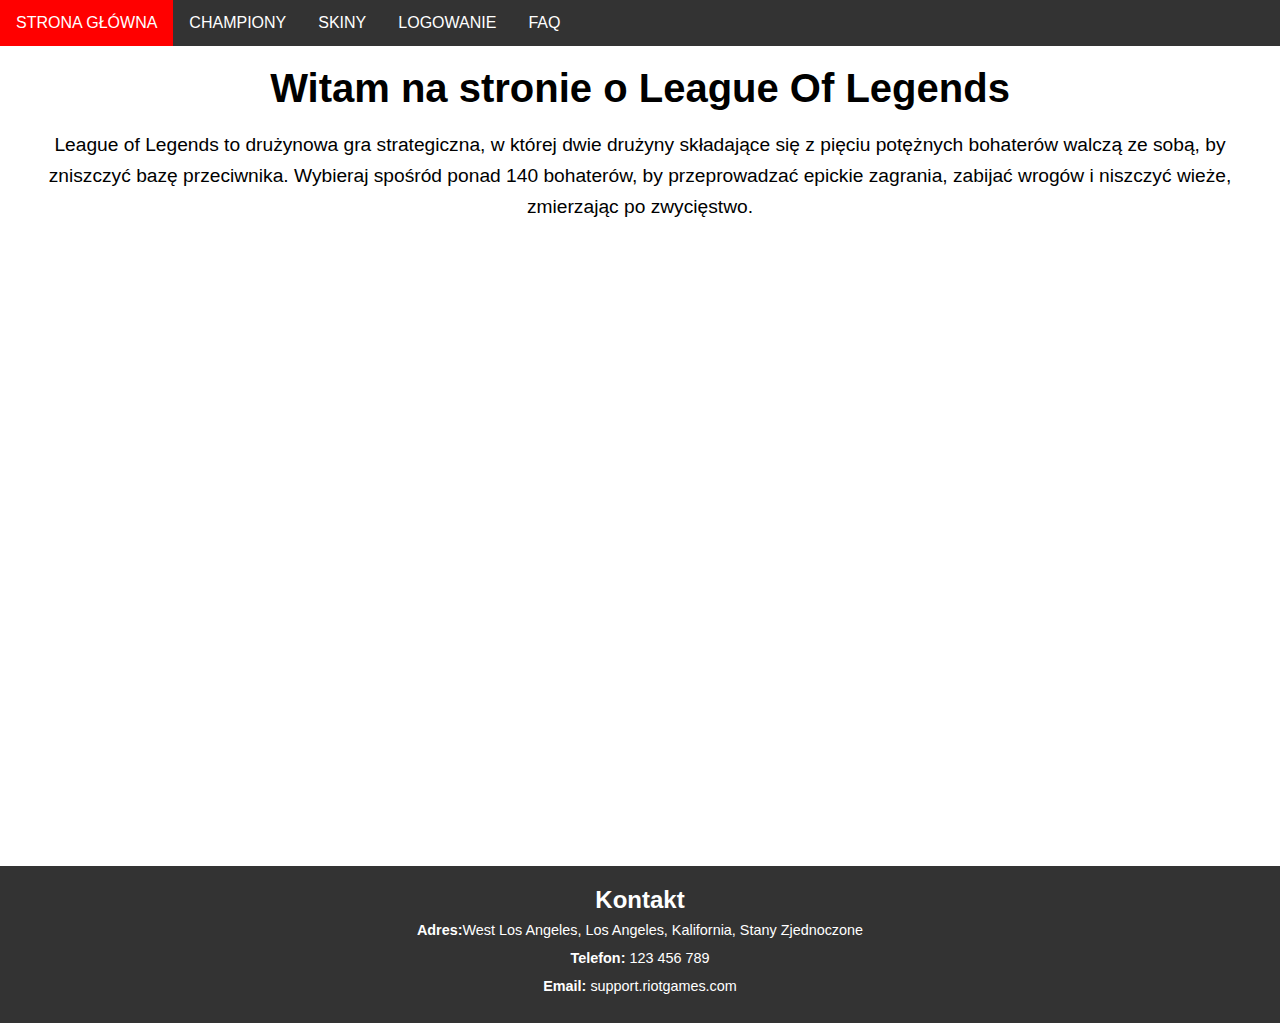
<file: index.html>
<!DOCTYPE html>
<link rel="stylesheet" type="text/css" href="coś.css">
<link rel="stylesheet" type="text/css" href="design.css">
<link rel="stylesheet" href="dane kontaktowe.css">
<html>
  <body>
  <head>
    <div class="navbar">
      <a href="coś.html">STRONA GŁÓWNA</a>
      <a href="CHAMPIONS.html">CHAMPIONY</a>
      <div class="dropdown">
        <button class="dropbtn">SKINY
          <i class="fa fa-caret-down"></i>
        </button>
        <div class="dropdown-content">
          <a href="Heartthrobs and Heartaches.html">Heartthrobs and Heartaches</a>
          <a href="Arcane.html">Arcane</a>
        </div>
      </div>
      <a href="logowanie.html">LOGOWANIE</a>
      <a href="FAQ.html">FAQ</a>
    </div>
    
      <title>Strona Główna</title>
</head>
<div class="wrapper">
<div class="content">
<center><h1>Witam na stronie o League Of Legends </h1>
<center><p>League of Legends to drużynowa gra strategiczna, w której dwie drużyny składające się z pięciu potężnych bohaterów walczą ze sobą, by zniszczyć bazę przeciwnika. Wybieraj spośród ponad 140 bohaterów, by przeprowadzać epickie zagrania, zabijać wrogów i niszczyć wieże, zmierzając po zwycięstwo.</p>
</div>
</div>
  <footer>
    <div class="contact-info">
        <h2>Kontakt</h2>
        <p><strong>Adres:</strong>West Los Angeles, Los Angeles, Kalifornia, Stany Zjednoczone </p>
        <p><strong>Telefon:</strong> 123 456 789</p>
        <p><strong>Email:</strong> support.riotgames.com </p>
    </div>
  
</footer>
</body>
</html>
</file>
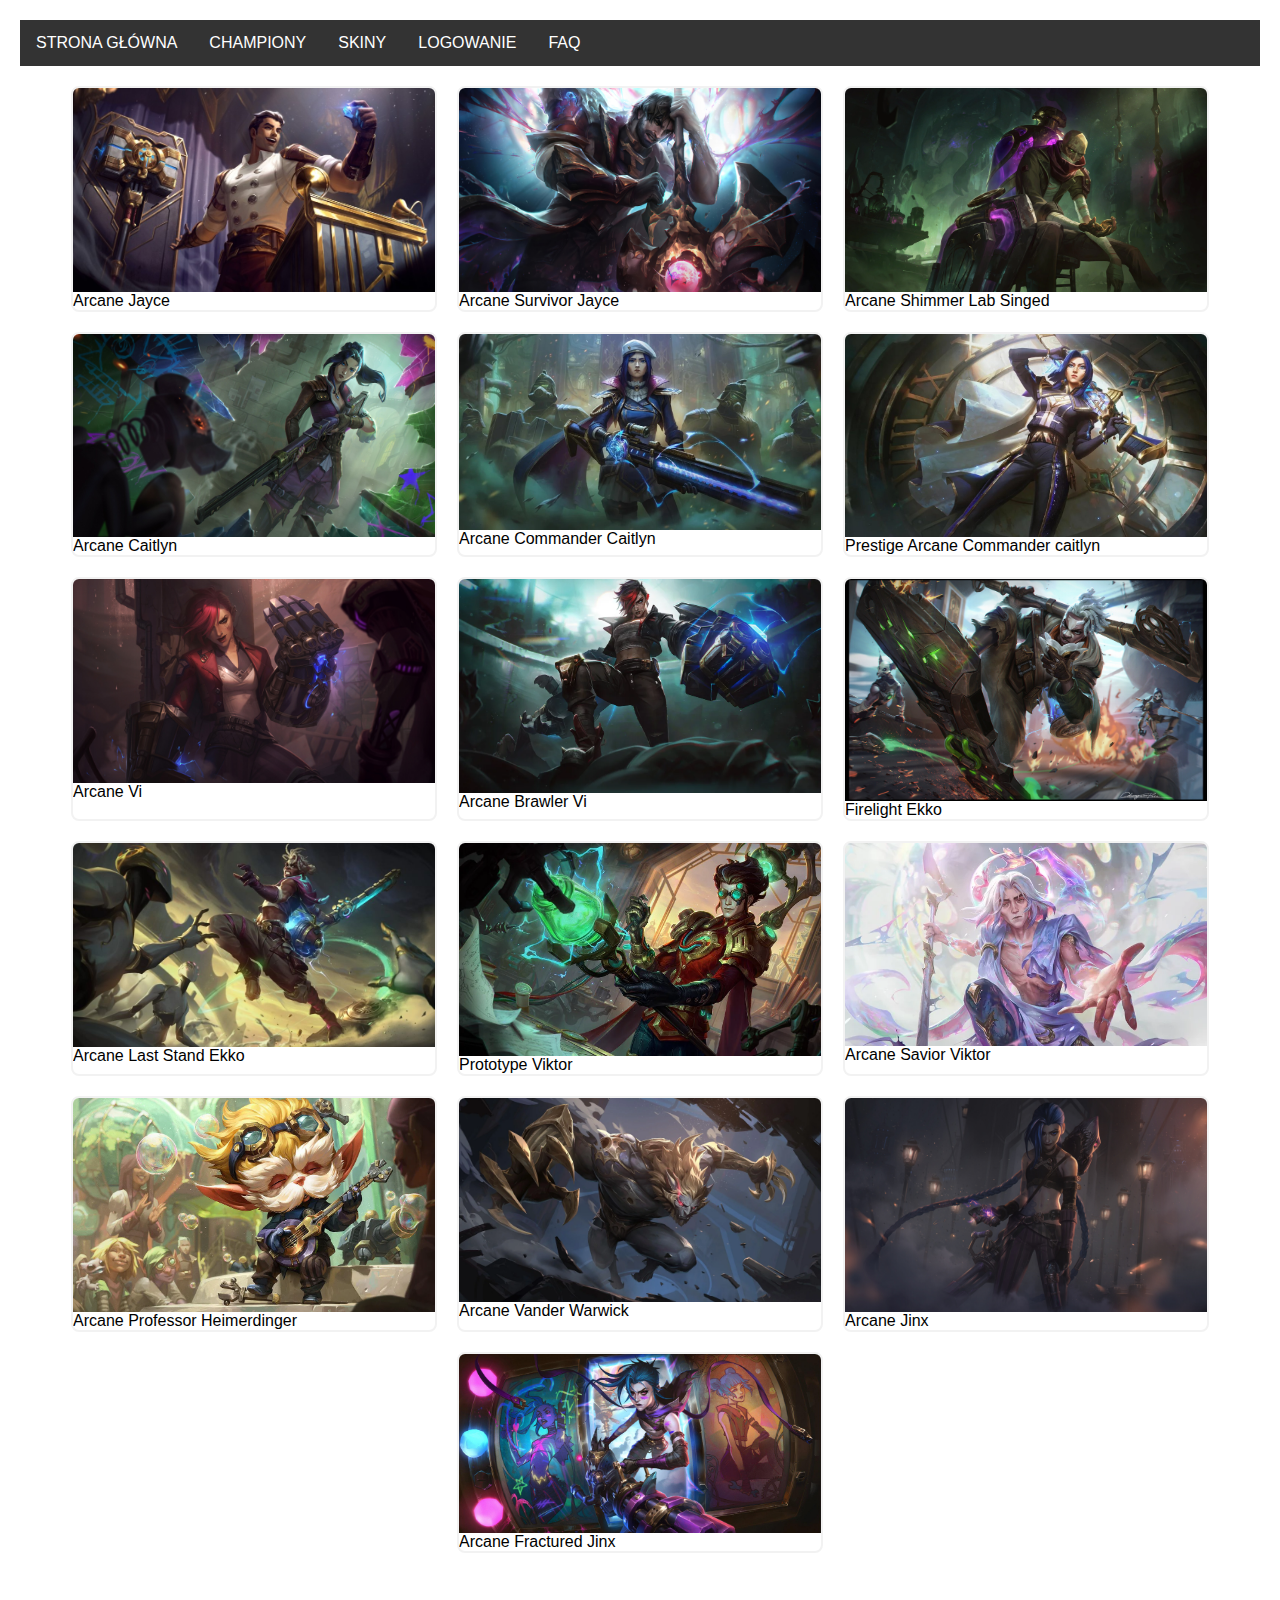
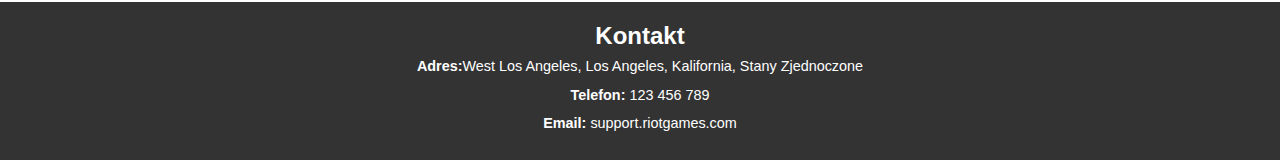
<file: Arcane.html>
<!DOCTYPE html>
<link rel="stylesheet" type="text/css" href="coś.css">
<link rel="stylesheet" type="text/css" href="galeria.css">
<link rel="stylesheet" type="text/css" href="design.css">
<link rel="stylesheet" href="dane kontaktowe.css">
<html>
  <head>
    <body>
        <div class="wrapper">
            <div class="content">
    <div class="navbar">
        <a href="index.html">STRONA GŁÓWNA</a>
        <a href="CHAMPIONS.html">CHAMPIONY</a>
        <div class="dropdown">
          <button class="dropbtn">SKINY
            <i class="fa fa-caret-down"></i>
          </button>
          <div class="dropdown-content">
            <a href="Heartthrobs and Heartaches.html">Heartthrobs and Heartaches</a>
            <a href="Arcane.html">Arcane</a>
          </div>
        </div>
        <a href="logowanie.html">LOGOWANIE</a>
        <a href="FAQ.html">FAQ</a>
      </div>
      <body style="background-color:rgb(255, 255, 255);"></body>
      <title>Arcane</title>
      <div class="gallery">
        <div class="item">
            <img src="jayce.jpg" alt="Zdjęcie 1">
            <div class="caption">Arcane Jayce</div>
        </div>
        <div class="item">
            <img src="jayce 2.jpg" alt="Zdjęcie 6">
            <div class="caption">Arcane Survivor Jayce</div>
        </div>
        <div class="item">
            <img src="singed.jpg" alt="Zdjęcie 2">
            <div class="caption">Arcane Shimmer Lab Singed</div>
        </div>
        <div class="item">
            <img src="cait.jpg" alt="Zdjęcie 3">
            <div class="caption">Arcane Caitlyn</div>
        </div>
        <div class="item">
            <img src="cait2.jpg" alt="Zdjęcie 6">
            <div class="caption">Arcane Commander Caitlyn</div>
        </div>
        <div class="item">
            <img src="cait3.jpg" alt="Zdjęcie 6">
            <div class="caption">Prestige Arcane Commander caitlyn</div>
        </div>
        <div class="item">
            <img src="vi.jpg" alt="Zdjęcie 4">
            <div class="caption">Arcane Vi</div>
        </div>
        <div class="item">
            <img src="Vi2.jpg" alt="Zdjęcie 5">
            <div class="caption">Arcane Brawler Vi</div>
        </div>
        <div class="item">
            <img src="ekko.jpg" alt="Zdjęcie 6">
            <div class="caption">Firelight Ekko</div>
        </div>
        <div class="item">
            <img src="ekko2.jpg" alt="Zdjęcie 6">
            <div class="caption">Arcane Last Stand Ekko</div>
        </div>
        <div class="item">
            <img src="viktor.jpg" alt="Zdjęcie 6">
            <div class="caption">Prototype Viktor</div>
        </div>
        <div class="item">
            <img src="viktor2.jpg" alt="Zdjęcie 6">
            <div class="caption">Arcane Savior Viktor</div>
        </div>
        <div class="item">
            <img src="heimer.jpg" alt="Zdjęcie 6">
            <div class="caption">Arcane Professor Heimerdinger</div>
        </div>
        <div class="item">
            <img src="warwick.jpg" alt="Zdjęcie 6">
            <div class="caption">Arcane Vander Warwick</div>
        </div>
        
        <div class="item">
            <img src="jinx.jpg" alt="Zdjęcie 6">
            <div class="caption"> Arcane Jinx</div>
        </div>
        <div class="item">
            <img src="jinx2.jpeg" alt="Zdjęcie 6">
            <div class="caption"> Arcane Fractured Jinx</div>
        </div>
    </div>
</head>
<body style="background-color:rgb(255, 255, 255);">

<h1> </h1>
<p></p>
</div>
</div>
<footer>
    <div class="contact-info">
        <h2>Kontakt</h2>
        <p><strong>Adres:</strong>West Los Angeles, Los Angeles, Kalifornia, Stany Zjednoczone </p>
        <p><strong>Telefon:</strong> 123 456 789</p>
        <p><strong>Email:</strong> support.riotgames.com </p>
    </div>
  
</footer>
</body>
</html>
</file>
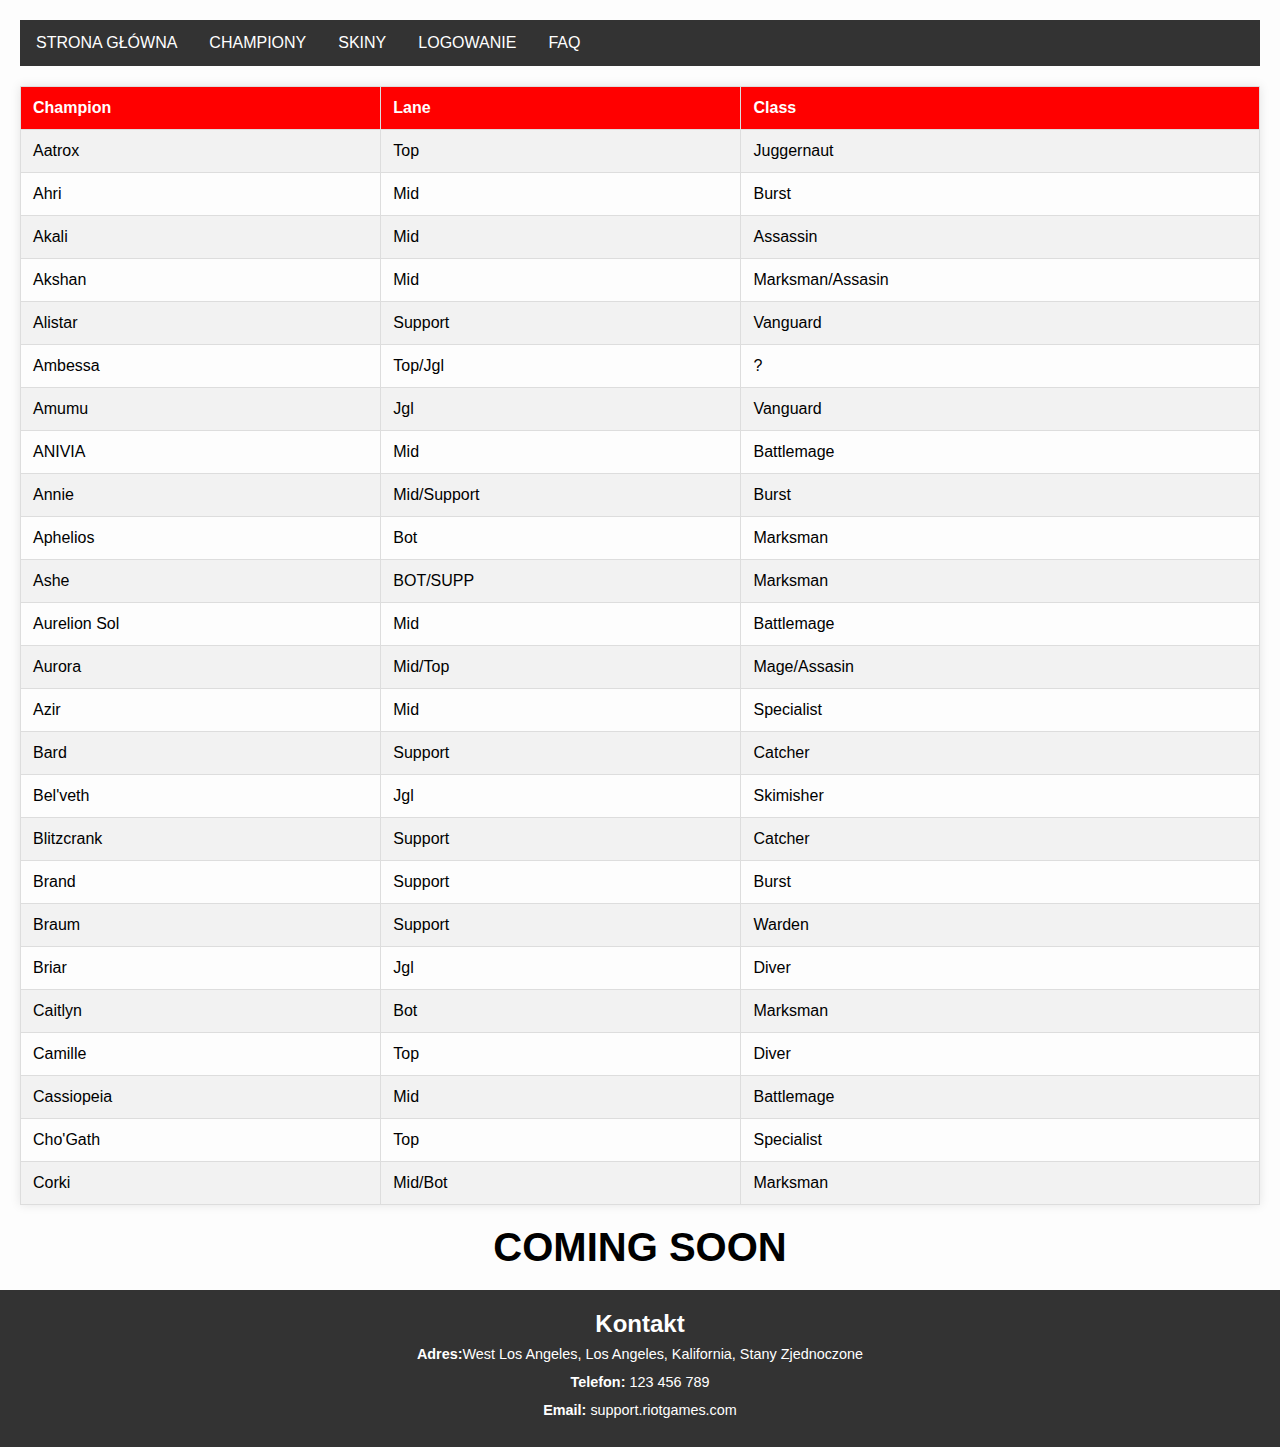
<file: CHAMPIONS.html>
<!DOCTYPE html>
<link rel="stylesheet" type="text/css" href="coś.css">
<link rel="stylesheet" type="text/css" href="championy.css">
<link rel="stylesheet" type="text/css" href="design.css">
<link rel="stylesheet" href="dane kontaktowe.css">
<html>
  <head>
    <body>
        <div class="wrapper">
            <div class="content">
    <div class="navbar">
        <a href="index.html">STRONA GŁÓWNA</a>
        <a href="CHAMPIONS.html">CHAMPIONY</a>
        <div class="dropdown">
          <button class="dropbtn">SKINY
            <i class="fa fa-caret-down"></i>
          </button>
          <div class="dropdown-content">
            <a href="Heartthrobs and Heartaches.html">Heartthrobs and Heartaches</a>
            <a href="Arcane.html">Arcane</a>
          </div>
        </div>
        <a href="logowanie.html">LOGOWANIE</a>
        <a href="FAQ.html">FAQ</a>
      </div>
      
      <title>Champions</title>
</head>
    <table>
        <tr>
            <th>Champion</th>
            <th>Lane</th>
            <th>Class</th>
        </tr>
        <tr>
            <td>Aatrox</td>
            <td>Top</td>
            <td>Juggernaut</td>
        </tr>
        <tr>
            <td>Ahri</td>
            <td>Mid</td>
            <td>Burst</td>
        </tr>
        <tr>
            <td>Akali</td>
            <td>Mid</td>
            <td>Assassin</td>
        </tr>
        <tr>
            <td>Akshan</td>
            <td>Mid</td>
            <td>Marksman/Assasin</td>
        </tr>
        <tr>
            <td>Alistar</td>
            <td>Support</td>
            <td>Vanguard</td>
        </tr>
        <tr>
            <td>Ambessa</td>
            <td>Top/Jgl</td>
            <td>?</td>
        </tr>
        <tr>
            <td>Amumu</td>
            <td>Jgl</td>
            <td>Vanguard</td>
        </tr>
        <tr>
            <td>ANIVIA</td>
            <td>Mid</td>
            <td>Battlemage</td>
        </tr>
        <tr>
            <td>Annie</td>
            <td>Mid/Support</td>
            <td>Burst</td>
        </tr>
        <tr>
            <td>Aphelios</td>
            <td>Bot</td>
            <td>Marksman</td>
        </tr>
        <tr>
            <td>Ashe</td>
            <td>BOT/SUPP</td>
            <td>Marksman</td>
        </tr>
        <tr>
            <td>Aurelion Sol</td>
            <td>Mid</td>
            <td>Battlemage</td>
        </tr>
        <tr>
            <td>Aurora</td>
            <td>Mid/Top</td>
            <td>Mage/Assasin</td>
        </tr>
        <tr>
            <td>Azir</td>
            <td>Mid</td>
            <td>Specialist</td>
        </tr>
        <tr>
            <td>Bard</td>
            <td>Support</td>
            <td>Catcher</td>
        </tr>
        <tr>
            <td>Bel'veth</td>
            <td>Jgl</td>
            <td>Skimisher</td>
        </tr>
        <tr>
            <td>Blitzcrank</td>
            <td>Support</td>
            <td>Catcher</td>
        </tr>
        <tr>
            <td>Brand</td>
            <td>Support</td>
            <td>Burst</td>
        </tr>
        <tr>
            <td>Braum</td>
            <td>Support</td>
            <td>Warden</td>
        </tr>
        <tr>
            <td>Briar</td>
            <td>Jgl</td>
            <td>Diver</td>
        </tr>
        <tr>
            <td>Caitlyn</td>
            <td>Bot</td>
            <td>Marksman</td>
        </tr>
        <tr>
            <td>Camille</td>
            <td>Top</td>
            <td>Diver</td>
        </tr>
        <tr>
            <td>Cassiopeia</td>
            <td>Mid</td>
            <td>Battlemage</td>
        </tr>
        <tr>
            <td>Cho'Gath</td>
            <td>Top</td>
            <td>Specialist</td>
        </tr>
        <tr>
            <td>Corki</td>
            <td>Mid/Bot</td>
            <td>Marksman</td>
        </tr>
    </table>
    <center><h1>COMING SOON</h1>
    </div>
</div>
        <footer>
            <div class="contact-info">
                <h2>Kontakt</h2>
                <p><strong>Adres:</strong>West Los Angeles, Los Angeles, Kalifornia, Stany Zjednoczone </p>
                <p><strong>Telefon:</strong> 123 456 789</p>
                <p><strong>Email:</strong> support.riotgames.com </p>
            </div>
          
        </footer>
</body>
</html>
</file>
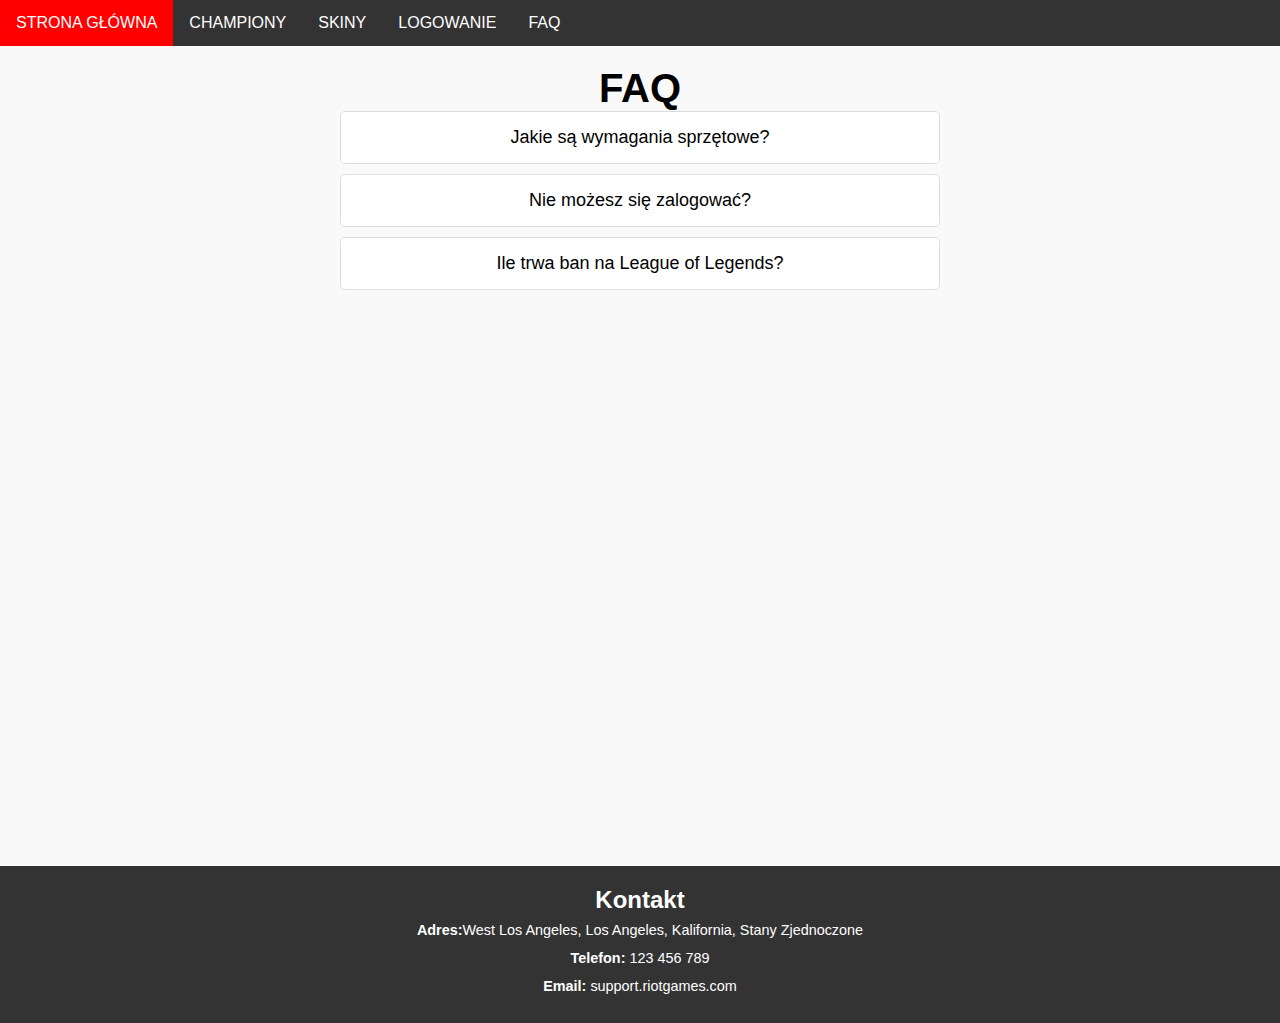
<file: FAQ.html>
<!DOCTYPE html>
<link rel="stylesheet" type="text/css" href="coś.css">
<link rel="stylesheet" type="text/css" href="FAQ.css">
<link rel="stylesheet" type="text/css" href="design.css">
<link rel="stylesheet" href="dane kontaktowe.css">
<html>
<head>
    <div class="navbar">
        <a href="index.html">STRONA GŁÓWNA</a>
        <a href="CHAMPIONS.html">CHAMPIONY</a>
        <div class="dropdown">
          <button class="dropbtn">SKINY
            <i class="fa fa-caret-down"></i>
          </button>
          <div class="dropdown-content">
            <a href="Heartthrobs and Heartaches.html">Heartthrobs and Heartaches</a>
            <a href="Arcane.html">Arcane</a>
          </div>
        </div>
        <a href="logowanie.html">LOGOWANIE</a>
        <a href="FAQ.html">FAQ</a>
      </div>
      
<title>FAQ</title>
</head>
<body>
    <div class="wrapper">
        <div class="content">
            <body>
                <center><h1>FAQ</h1>
                <div class="faq">
                    <div class="faq-item">
                        <div class="faq-question">Jakie są wymagania sprzętowe?</div>
                        <div class="faq-answer"><ul>
                            <li>Procesor. Intel: Core i3-530 lub AMD: A6-3650.</li>
                            <li>Karta graficzna. Nvidia: GeForce 9600GT, AMD: HD 6570 lub Intel: HD 4600 Integrated Graphics.</li>
                            <li>Pamięć RAM. 2 GB.</li>
                            <li>Wymagane miejsce na dysku. 16 GB.</li>
                            <li>System operacyjny. Microsoft Windows 7/8/10.</li>
                        </ul></div>
                    </div>
                    <div class="faq-item">
                        <div class="faq-question">Nie możesz się zalogować?</div>
                        <div class="faq-answer">W Internecie można znaleźć kilka rozwiązań problemów z logowaniem i z rozgrywką w trwającej sesji. Zebraliśmy kilka z nich, ale w pierwszej kolejności przedstawiamy oficjalne instrukcje od Riot Games, co powinien uczynić gracz w takiej sytuacji:
                            <ul>
                                <li> Naciśnij Alt + F4 na kliencie i kliknij „wyloguj się”, a nie „wyjdź”.</li>
                                <li>Naciśnij Ctrl + Shift + Esc, aby otworzyć Menedżera zadań i zamknąć wszystkie wystąpienia RiotClientServices.exe i wszystkie wystąpienia LeagueofLegends.exe</li>
                                <li>Ponownie otwórz klienta League of Legends (lub Riot Games!) i zaloguj się ponownie.</li>
                                <li>Jeśli nadal występują problemy, powtórz te kroki, a także zamknij program „KillerServiceNetwork.exe”, ponieważ program ten może nadawać priorytet przepustowości strumieniom online i zmniejszać przepustowość dla League of Legends, powodując rozłączenie się.</li>
                            </ul>
                        </div>
                    </div>
                    <div class="faq-item">
                        <div class="faq-question">Ile trwa ban na League of Legends?</div>
                        <div class="faq-answer">Standardowo chat ban trwa od kilku gier do kilku dni, ale w przypadku poważniejszych naruszeń lub wielokrotnych przypadków toksycznego zachowania może być przedłużony nawet do kilku tygodni, jak i miesięcy.</div>
                    </div>
                </div>
            
                <script>
                    document.querySelectorAll('.faq-question').forEach(question => {
                        question.addEventListener('click', () => {
                            const answer = question.nextElementSibling;
                            answer.style.display = answer.style.display === 'block' ? 'none' : 'block';
                        });
                    });
                </script>
            </body>
            </html>
            
</div>
</div>
                    <footer>
                        <div class="contact-info">
                            <h2>Kontakt</h2>
                            <p><strong>Adres:</strong>West Los Angeles, Los Angeles, Kalifornia, Stany Zjednoczone </p>
                            <p><strong>Telefon:</strong> 123 456 789</p>
                            <p><strong>Email:</strong> support.riotgames.com </p>
                        </div>
                      
                    </footer>
            </div>
</file>
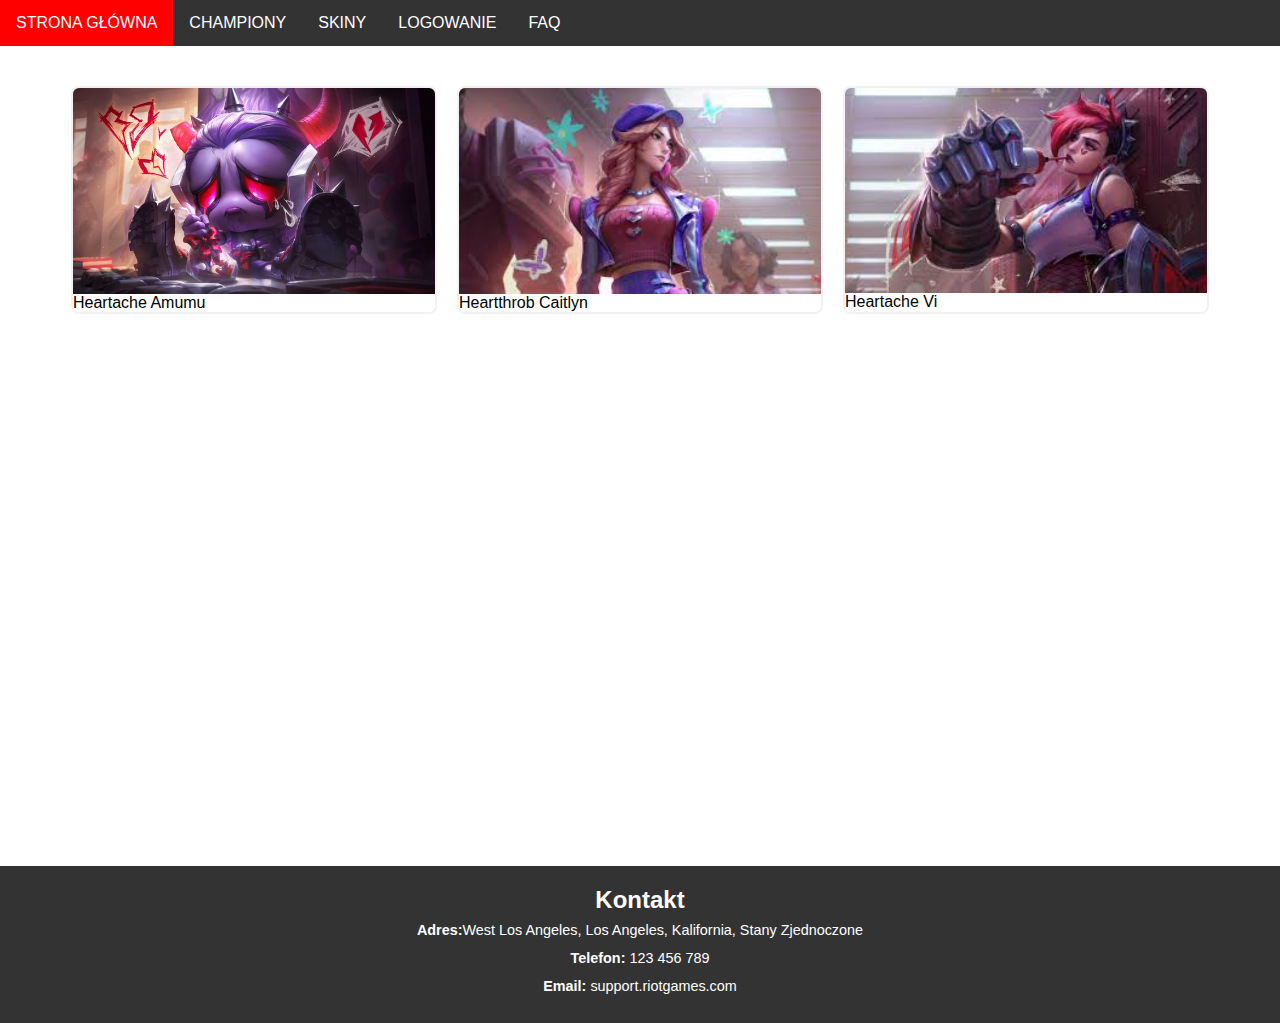
<file: Heartthrobs and Heartaches.html>
<!DOCTYPE html>
<link rel="stylesheet" type="text/css" href="coś.css">
<link rel="stylesheet" type="text/css" href="galeria.css">
<link rel="stylesheet" type="text/css" href="design.css">
<link rel="stylesheet" href="dane kontaktowe.css">
<html>
  <head>
    <body>
    <div class="navbar">
      <a href="index.html">STRONA GŁÓWNA</a>
      <a href="CHAMPIONS.html">CHAMPIONY</a>
      <div class="dropdown">
        <button class="dropbtn">SKINY
          <i class="fa fa-caret-down"></i>
        </button>
        <div class="dropdown-content">
          <a href="Heartthrobs and Heartaches.html">Heartthrobs and Heartaches</a>
          <a href="Arcane.html">Arcane</a>
        </div>
      </div>
      <a href="logowanie.html">LOGOWANIE</a>
      <a href="FAQ.html">FAQ</a>
    </div>
    <div class="wrapper">
      <div class="content">
      <title>Heartthrobs and Heartaches</title>
      <div class="gallery">
        <div class="item">
            <img src="amumu.jpg" alt="Zdjęcie 1">
            <div class="caption">Heartache Amumu</div>
        </div>
        <div class="item">
            <img src="cait4.jpg" alt="Zdjęcie 6">
            <div class="caption">Heartthrob Caitlyn</div>
        </div>
        <div class="item">
            <img src="vi3.jpg" alt="Zdjęcie 2">
            <div class="caption">Heartache Vi</div>
        </div>
        
    </div>




</div>
</div>
</head>
<footer>
  <div class="contact-info">
      <h2>Kontakt</h2>
      <p><strong>Adres:</strong>West Los Angeles, Los Angeles, Kalifornia, Stany Zjednoczone </p>
      <p><strong>Telefon:</strong> 123 456 789</p>
      <p><strong>Email:</strong> support.riotgames.com </p>
  </div>

</footer>
</body>
</html>
</file>
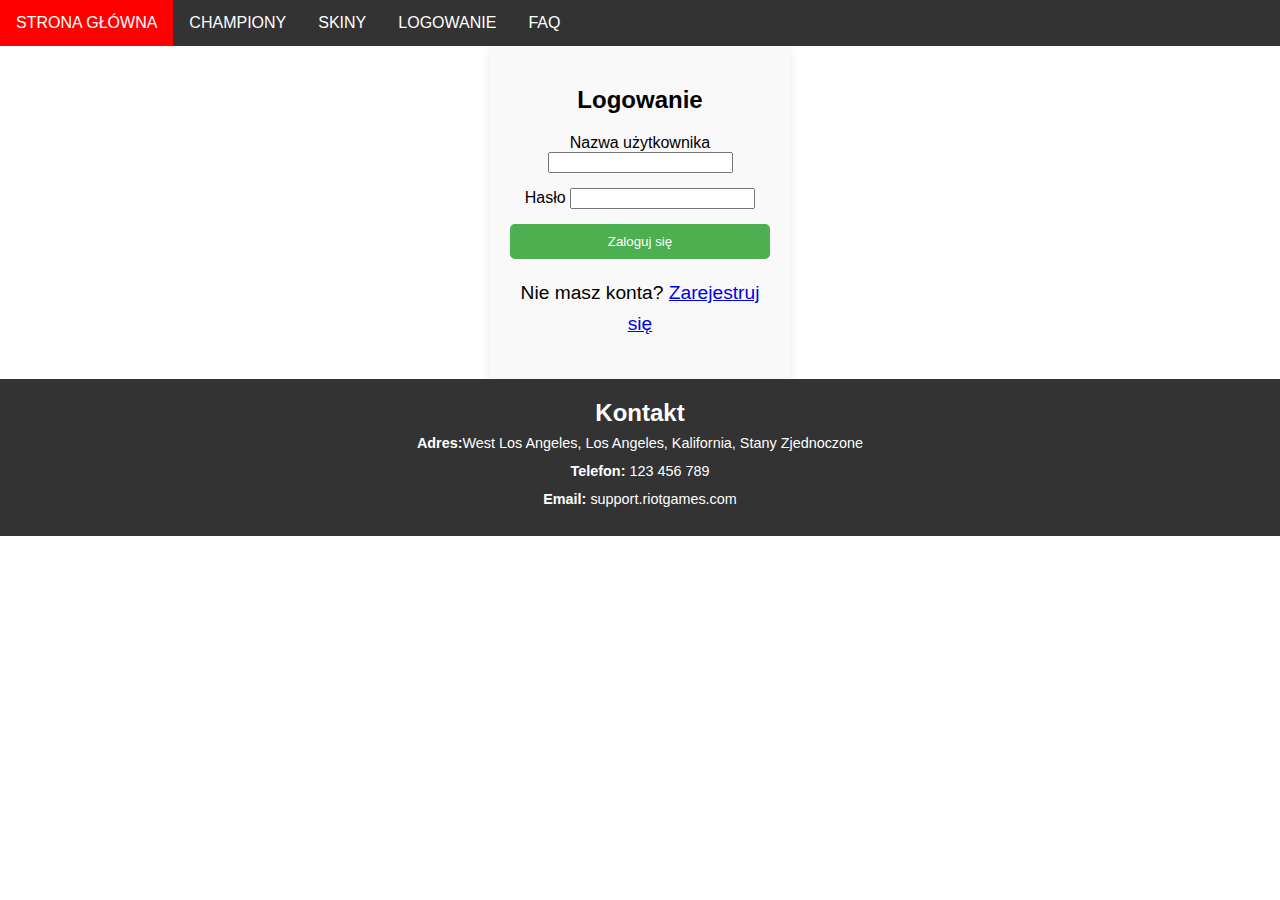
<file: logowanie.html>
<!DOCTYPE html>
<html lang="pl">
<head>
    <meta charset="UTF-8">
    <meta name="viewport" content="width=device-width, initial-scale=1.0">
    <title>Strona logowania</title>
    <link rel="stylesheet" href="coś.css">
    <link rel="stylesheet" href="logowanie.css">
    <link rel="stylesheet" type="text/css" href="design.css">
    <link rel="stylesheet" href="dane kontaktowe.css">
</head>
<body>
  <div class="navbar">
    <a href="index.html">STRONA GŁÓWNA</a>
    <a href="CHAMPIONS.html">CHAMPIONY</a>
    <div class="dropdown">
      <button class="dropbtn">SKINY
        <i class="fa fa-caret-down"></i>
      </button>
      <div class="dropdown-content">
        <a href="Heartthrobs and Heartaches.html">Heartthrobs and Heartaches</a>
        <a href="Arcane.html">Arcane</a>
      </div>
    </div>
    <a href="logowanie.html">LOGOWANIE</a>
    <a href="FAQ.html">FAQ</a>
  </div>
    
    <div class="login-container">
        <h2>Logowanie</h2>
        <form action="#" method="post">
            <div class="form-group">
                <label for="username">Nazwa użytkownika</label>
                <input type="text" id="username" name="username" required>
            </div>
            <div class="form-group">
                <label for="password">Hasło</label>
                <input type="password" id="password" name="password" required>
            </div>
            <button type="submit">Zaloguj się</button>
            <p class="message">Nie masz konta? <a href="rejestracja.html">Zarejestruj się</a></p>
        </form>
    </div>

    <footer>
      <div class="contact-info">
          <h2>Kontakt</h2>
          <p><strong>Adres:</strong>West Los Angeles, Los Angeles, Kalifornia, Stany Zjednoczone </p>
          <p><strong>Telefon:</strong> 123 456 789</p>
          <p><strong>Email:</strong> support.riotgames.com </p>
      </div>
    </div>
    </div>
  </footer>
</body>
</html>
</file>
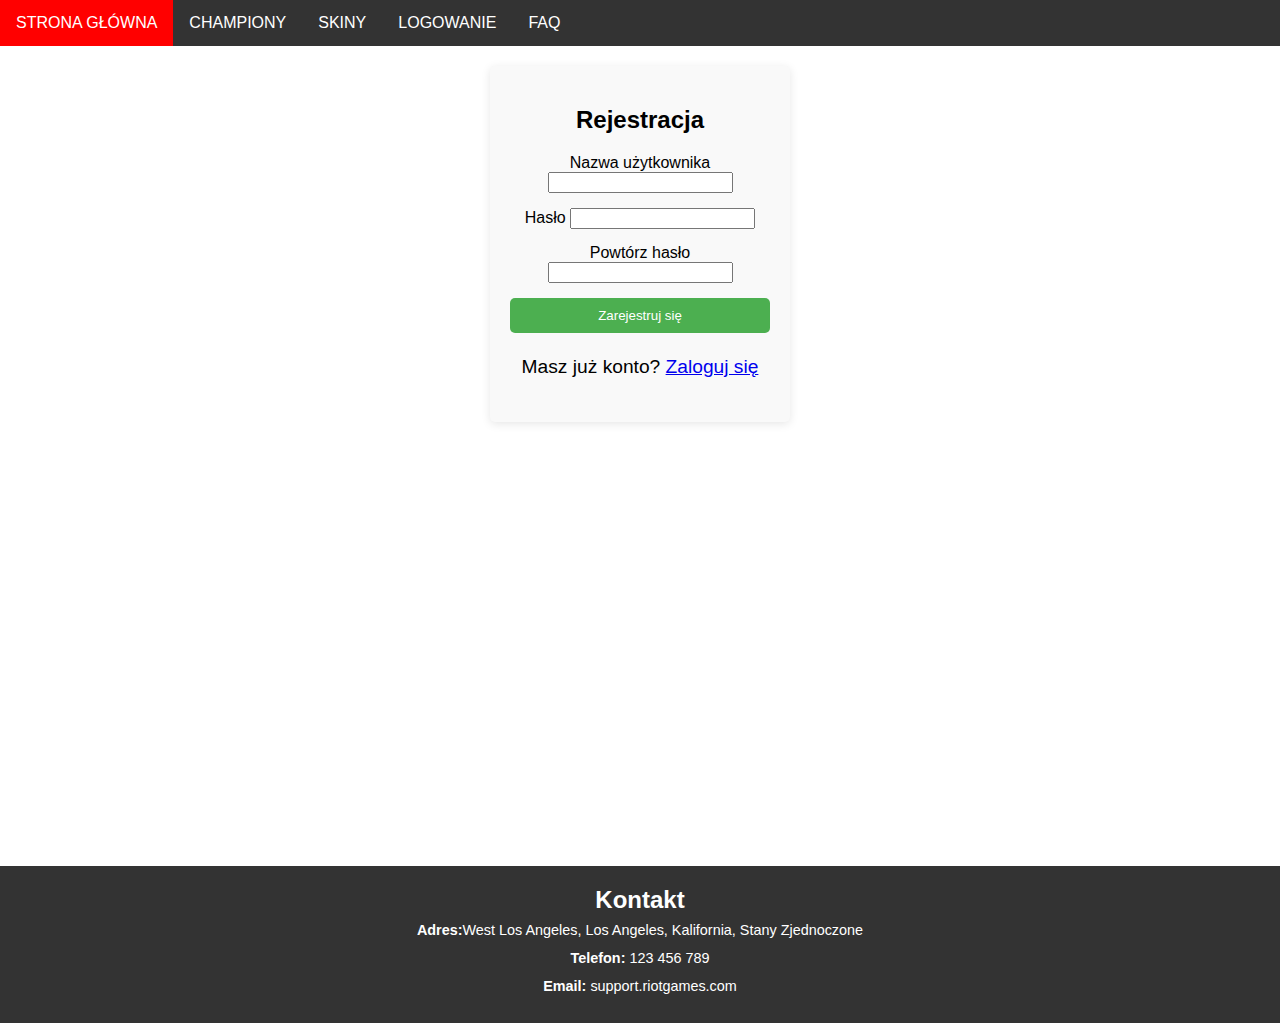
<file: rejestracja.html>
<!DOCTYPE html>
<html lang="pl">
<head>
    <meta charset="UTF-8">
    <meta name="viewport" content="width=device-width, initial-scale=1.0">
    <title>Strona rejestracji</title>
    <link rel="stylesheet" href="coś.css">
    <link rel="stylesheet" href="logowanie.css">
    <link rel="stylesheet" type="text/css" href="design.css">
    <link rel="stylesheet" href="dane kontaktowe.css">
</head>
<body>
  <div class="navbar">
    <a href="index.html">STRONA GŁÓWNA</a>
    <a href="CHAMPIONS.html">CHAMPIONY</a>
    <div class="dropdown">
      <button class="dropbtn">SKINY
        <i class="fa fa-caret-down"></i>
      </button>
      <div class="dropdown-content">
        <a href="Heartthrobs and Heartaches.html">Heartthrobs and Heartaches</a>
        <a href="Arcane.html">Arcane</a>
      </div>
    </div>
    <a href="logowanie.html">LOGOWANIE</a>
    <a href="FAQ.html">FAQ</a>
  </div>
  <div class="wrapper">
    <div class="content">
    <div class="login-container">
        <h2>Rejestracja</h2>
        <form action="#" method="post">
            <div class="form-group">
                <label for="username">Nazwa użytkownika</label>
                <input type="text" id="username" name="username" required>
            </div>
            <div class="form-group">
                <label for="password">Hasło</label>
                <input type="password" id="password" name="password" required>
            </div>
            <div class="form-group">
                <label for="password">Powtórz hasło</label>
                <input type="password" id="password" name="password" required>
            </div>
            <button type="submit">Zarejestruj się</button>
            <p class="message">Masz już konto? <a href="logowanie.html">Zaloguj się</a></p>
        </form>
    </div>
</div>
</div>
    <footer>
      <div class="contact-info">
          <h2>Kontakt</h2>
          <p><strong>Adres:</strong>West Los Angeles, Los Angeles, Kalifornia, Stany Zjednoczone </p>
          <p><strong>Telefon:</strong> 123 456 789</p>
          <p><strong>Email:</strong> support.riotgames.com </p>
      </div>
    
  </footer>
</body>
</html>
</file>
<file: coś.css>
.navbar {
    overflow: hidden;
    background-color: #333;
    font-family: Arial;
  }
  

  .navbar a {
    float: left;
    font-size: 16px;
    color: white;
    text-align: center;
    padding: 14px 16px;
    text-decoration: none;
  }
  

  .dropdown {
    float: left;
    overflow: hidden;
  }
  

  .dropdown .dropbtn {
    font-size: 16px;
    border: none;
    outline: none;
    color: white;
    padding: 14px 16px;
    background-color: inherit;
    font-family: inherit; 
    margin: 0; 
  }
  

  .navbar a:hover, .dropdown:hover .dropbtn {
    background-color: red;
  }
  
 
  .dropdown-content {
    display: none;
    position: absolute;
    background-color: #f9f9f9;
    min-width: 160px;
    box-shadow: 0px 8px 16px 0px rgba(0,0,0,0.2);
    z-index: 1;
  }
  
  
  .dropdown-content a {
    float: none;
    color: black;
    padding: 12px 16px;
    text-decoration: none;
    display: block;
    text-align: left;
  }
  

  .dropdown-content a:hover {
    background-color: #ddd;
  }
  

  .dropdown:hover .dropdown-content {
    display: block;
  }
</file>
<file: design.css>
body {
    font-family: 'Arial', sans-serif;
    margin: 0;
    padding: 0; 
}

header {
    padding: 20px;
    text-align: center;
}

h1 {
    font-size: 2.5em;
    margin: 0;
}

main {
    padding: 20px;
    max-width: 800px;
    margin: 0 auto; 
}

p {
    line-height: 1.6; 
    font-size: 1.2em; 
}

footer {

    text-align: center;
    padding: 10px;
    position: relative;
    bottom: 0;
    width: 100%;
}

footer p {
    margin: 0;
    font-size: 0.9em; 
}
</file>
<file: dane kontaktowe.css>
* {
    box-sizing: border-box;
}

html, body {
    height: 100%;
    margin: 0;
}

.wrapper {
    min-height: calc(100vh - 80px); 
}

.content {
    padding: 20px;
}

footer {
    background-color: #333;
    color: white;
    padding: 20px;
    text-align: center;
}

.contact-info h2 {
    margin: 0;
}

.contact-info p {
    margin: 5px 0;
}
</file>
<file: galeria.css>
body {
            font-family: Arial, sans-serif;
            margin: 0;
            padding: 0;
        }

        .gallery {
            display: flex;
            flex-wrap: wrap;
            justify-content: center;
            margin: 10px;
        }

        .gallery .item {
            margin: 10px;
            border: 2px solid #f2f2f2;
            border-radius: 8px;
            overflow: hidden;
            transition: transform 0.3s;
        }

        .gallery .item img {
            width: 100%;
            height: auto;
            display: block;
        }

        .gallery .item:hover {
            transform: scale(1.05);
        }

        @media (max-width: 600px) {
            .gallery .item {
                width: 100%;
            }
        }

        @media (min-width: 601px) and (max-width: 900px) {
            .gallery .item {
                width: 48%;
            }
        }

        @media (min-width: 901px) {
            .gallery .item {
                width: 30%;
            }
        }
</file>
<file: championy.css>
body {
    font-family: Arial, sans-serif;
    background-color: #fdfdfd;
    margin: 20px;
}

table {
    width: 100%;
    border-collapse: collapse;
    margin: 20px 0;
    box-shadow: 0 0 10px rgba(0, 0, 0, 0.1);
}

th, td {
    padding: 12px;
    text-align: left;
    border: 1px solid #dddddd;
}

th {
    background-color: #ff0000;
    color: white;
}

tr:nth-child(even) {
    background-color: #f2f2f2;
}

tr:hover {
    background-color: #e5e5e5;
}

@media (max-width: 600px) {
    table, th, td {
        display: block;
        width: 100%;
    }

    th {
        position: absolute;
        left: -9999px;
    }

    tr {
        margin-bottom: 10px;
    }

    td {
        text-align: right;
        padding-left: 50%;
        position: relative;
    }

    td:before {
        content: attr(data-label);
        position: absolute;
        left: 10px;
        width: 50%;
        padding-left: 10px;
        text-align: left;
        font-weight: bold;
    }
}
</file>
<file: FAQ.css>
body {
  font-family: Arial, sans-serif;
  margin: 20px;
  background-color: #f9f9f9;
}

.faq {
  max-width: 600px;
  margin: 0 auto;
}

.faq-item {
  margin-bottom: 10px;
  border: 1px solid #ddd;
  border-radius: 5px;
  overflow: hidden;
}

.faq-question {
  background-color: #ffffff;
  color: rgb(0, 0, 0);
  padding: 15px;
  cursor: pointer;
  font-size: 18px;
}

.faq-question:hover {
  background-color: #ffffff;
}

.faq-answer {
  display: none;
  padding: 15px;
  background-color: rgb(255, 255, 255);
  border-top: 1px solid #ddd;
  font-size: 16px;
}
</file>
<file: logowanie.css>
.login-container {
    background-color: #f9f9f9; 
    padding: 20px;             
    border-radius: 5px;      
    box-shadow: 0 2px 10px rgba(0, 0, 0, 0.1); 
    width: 300px;             
    margin: 0 auto;            
    text-align: center;        
}


h2 {
    text-align: center;        
}

.form-group {
    margin-bottom: 15px;      
}

button {
    width: 100%;             
    padding: 10px;            
    background-color: #4CAF50; 
    color: white;             
    border: none;             
    border-radius: 5px;      
    cursor: pointer;         
}

button:hover {
    background-color: #45a049;
}

.message {
    text-align: center;
</file>
